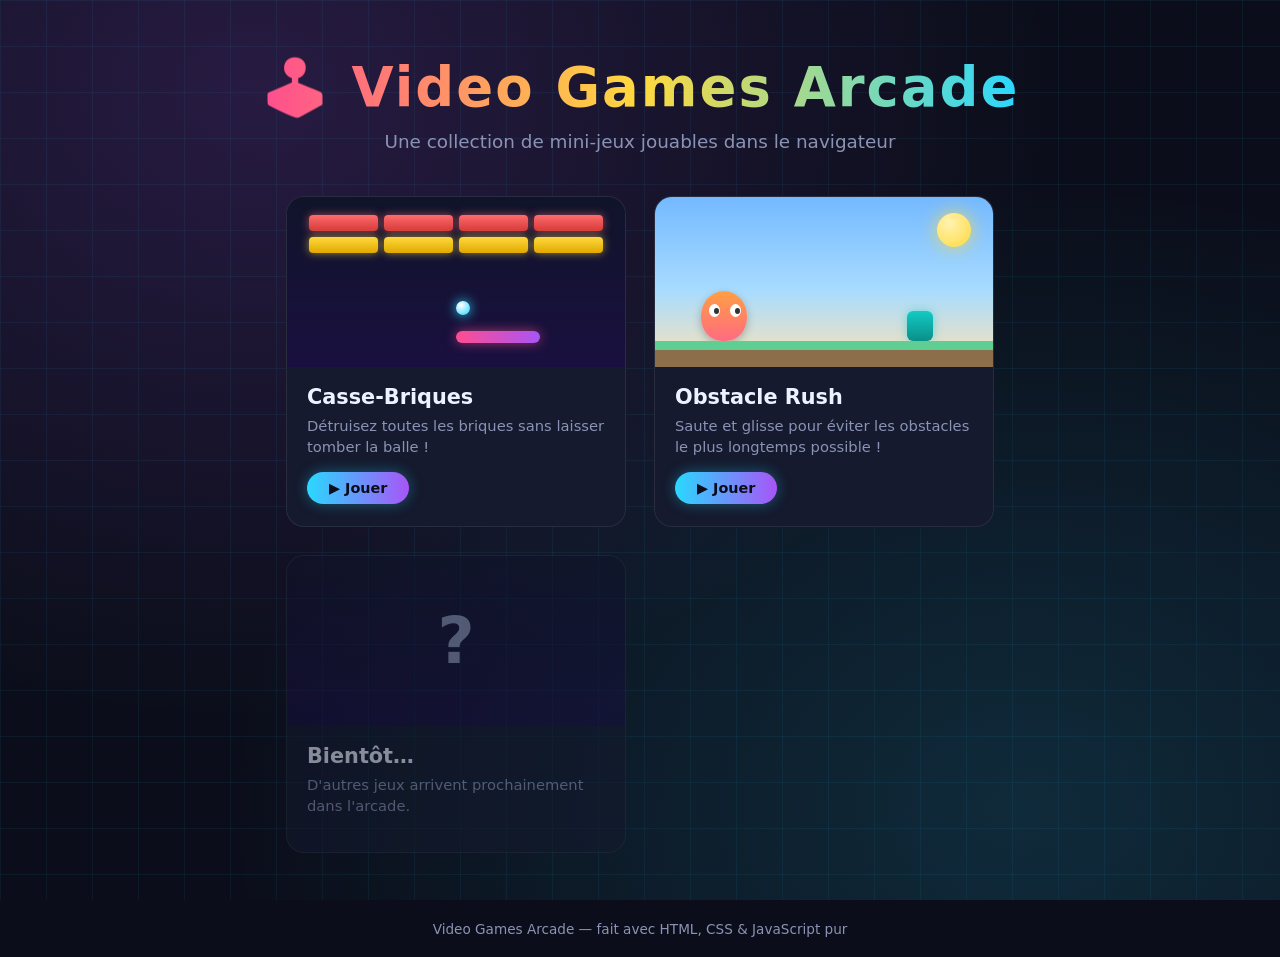
<file: index.html>
<!DOCTYPE html>
<html lang="fr">
<head>
  <meta charset="UTF-8">
  <meta name="viewport" content="width=device-width, initial-scale=1.0">
  <title>Video Games Arcade</title>
  <link rel="icon" href="data:image/svg+xml,<svg xmlns=%22http://www.w3.org/2000/svg%22 viewBox=%220 0 100 100%22><text y=%22.9em%22 font-size=%2290%22>🕹️</text></svg>">
  <link rel="stylesheet" href="style.css">
</head>
<body>
  <div class="arcade-bg" aria-hidden="true"></div>

  <header class="arcade-header">
    <h1 class="arcade-title">🕹️ Video Games Arcade</h1>
    <p class="arcade-subtitle">Une collection de mini-jeux jouables dans le navigateur</p>
  </header>

  <main class="games-grid">
    <!-- Pour ajouter un jeu : dupliquer une carte et pointer vers /nom-du-jeu/ -->
    <a class="game-card" href="breakout/">
      <div class="game-thumb breakout-thumb">
        <div class="thumb-bricks">
          <span></span><span></span><span></span><span></span>
          <span></span><span></span><span></span><span></span>
        </div>
        <div class="thumb-ball"></div>
        <div class="thumb-paddle"></div>
      </div>
      <div class="game-info">
        <h2>Casse-Briques</h2>
        <p>Détruisez toutes les briques sans laisser tomber la balle !</p>
        <span class="play-btn">▶ Jouer</span>
      </div>
    </a>

    <a class="game-card" href="obstacle-rush/">
      <div class="game-thumb rush-thumb">
        <div class="thumb-sun"></div>
        <div class="thumb-blob"><span class="blob-eye"></span><span class="blob-eye"></span></div>
        <div class="thumb-obstacle"></div>
        <div class="thumb-ground"></div>
      </div>
      <div class="game-info">
        <h2>Obstacle Rush</h2>
        <p>Saute et glisse pour éviter les obstacles le plus longtemps possible !</p>
        <span class="play-btn">▶ Jouer</span>
      </div>
    </a>

    <div class="game-card coming-soon">
      <div class="game-thumb soon-thumb"><span>?</span></div>
      <div class="game-info">
        <h2>Bientôt…</h2>
        <p>D'autres jeux arrivent prochainement dans l'arcade.</p>
      </div>
    </div>
  </main>

  <footer class="arcade-footer">
    <p>Video Games Arcade — fait avec HTML, CSS &amp; JavaScript pur</p>
  </footer>
</body>
</html>
</file>
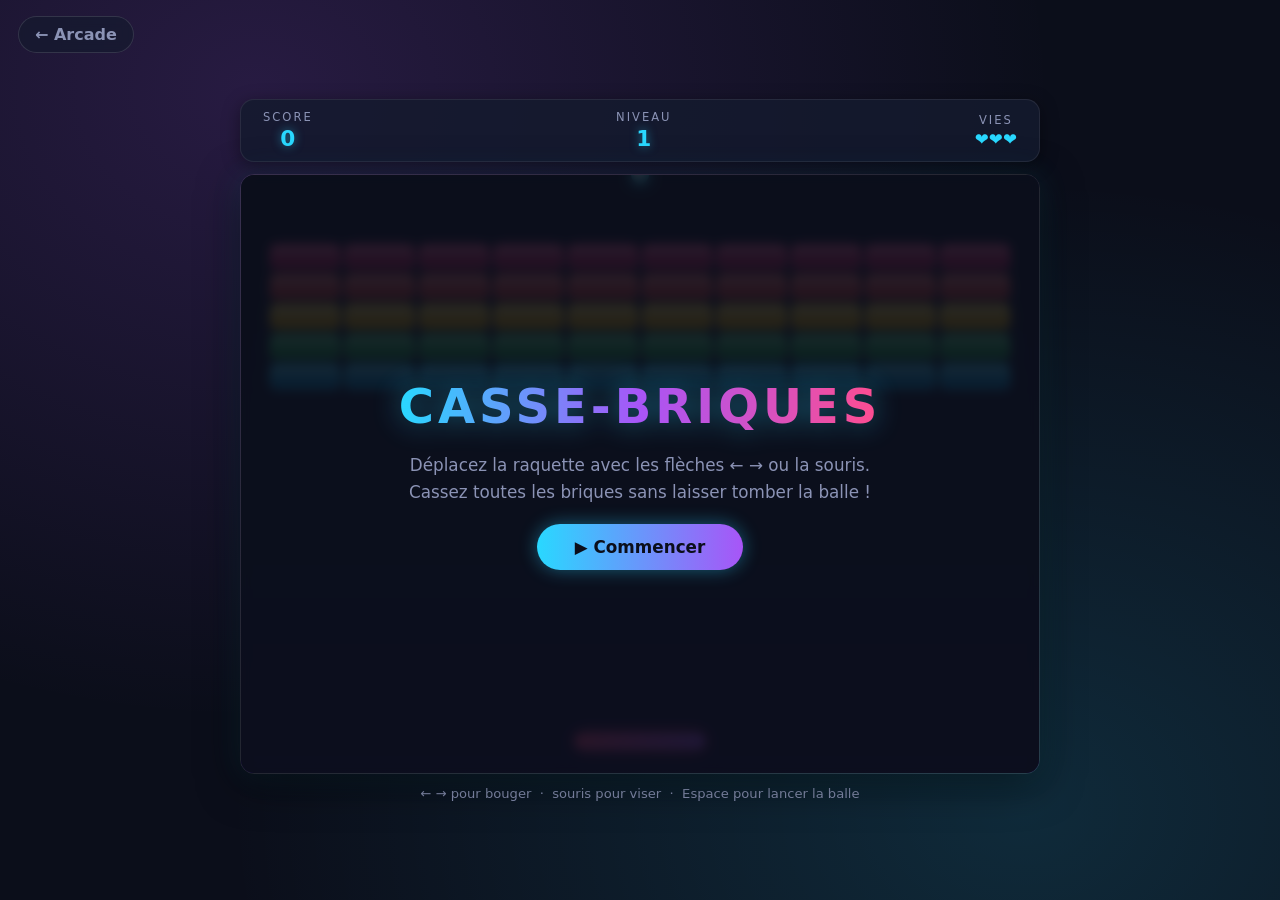
<file: breakout/index.html>
<!DOCTYPE html>
<html lang="fr">
<head>
  <meta charset="UTF-8">
  <meta name="viewport" content="width=device-width, initial-scale=1.0">
  <title>Casse-Briques — Video Games Arcade</title>
  <link rel="icon" href="data:image/svg+xml,<svg xmlns=%22http://www.w3.org/2000/svg%22 viewBox=%220 0 100 100%22><text y=%22.9em%22 font-size=%2290%22>🧱</text></svg>">
  <link rel="stylesheet" href="style.css">
</head>
<body>
  <a class="back-link" href="../">← Arcade</a>

  <div class="game-wrapper">
    <header class="hud">
      <div class="hud-item">
        <span class="hud-label">Score</span>
        <span class="hud-value" id="score">0</span>
      </div>
      <div class="hud-item">
        <span class="hud-label">Niveau</span>
        <span class="hud-value" id="level">1</span>
      </div>
      <div class="hud-item">
        <span class="hud-label">Vies</span>
        <span class="hud-value lives" id="lives">❤️❤️❤️</span>
      </div>
    </header>

    <div class="canvas-container" id="canvasContainer">
      <canvas id="gameCanvas" width="800" height="600"></canvas>

      <!-- Écran d'accueil -->
      <div class="overlay" id="startScreen">
        <h1 class="overlay-title">CASSE-BRIQUES</h1>
        <p class="overlay-text">Déplacez la raquette avec les flèches ← → ou la souris.<br>
        Cassez toutes les briques sans laisser tomber la balle !</p>
        <button class="overlay-btn" id="startBtn">▶ Commencer</button>
      </div>

      <!-- Écran Game Over -->
      <div class="overlay hidden" id="gameOverScreen">
        <h1 class="overlay-title game-over-title">GAME OVER</h1>
        <p class="overlay-text">Score final : <span id="finalScore">0</span></p>
        <button class="overlay-btn" id="restartBtn">🔄 Rejouer</button>
      </div>

      <!-- Écran de victoire -->
      <div class="overlay hidden" id="winScreen">
        <h1 class="overlay-title win-title">NIVEAU TERMINÉ !</h1>
        <p class="overlay-text">Bravo ! La balle sera un peu plus rapide…</p>
        <button class="overlay-btn" id="nextLevelBtn">⏭ Niveau suivant</button>
      </div>
    </div>

    <p class="controls-hint">← → pour bouger &nbsp;·&nbsp; souris pour viser &nbsp;·&nbsp; Espace pour lancer la balle</p>
  </div>

  <script src="script.js"></script>
</body>
</html>
</file>
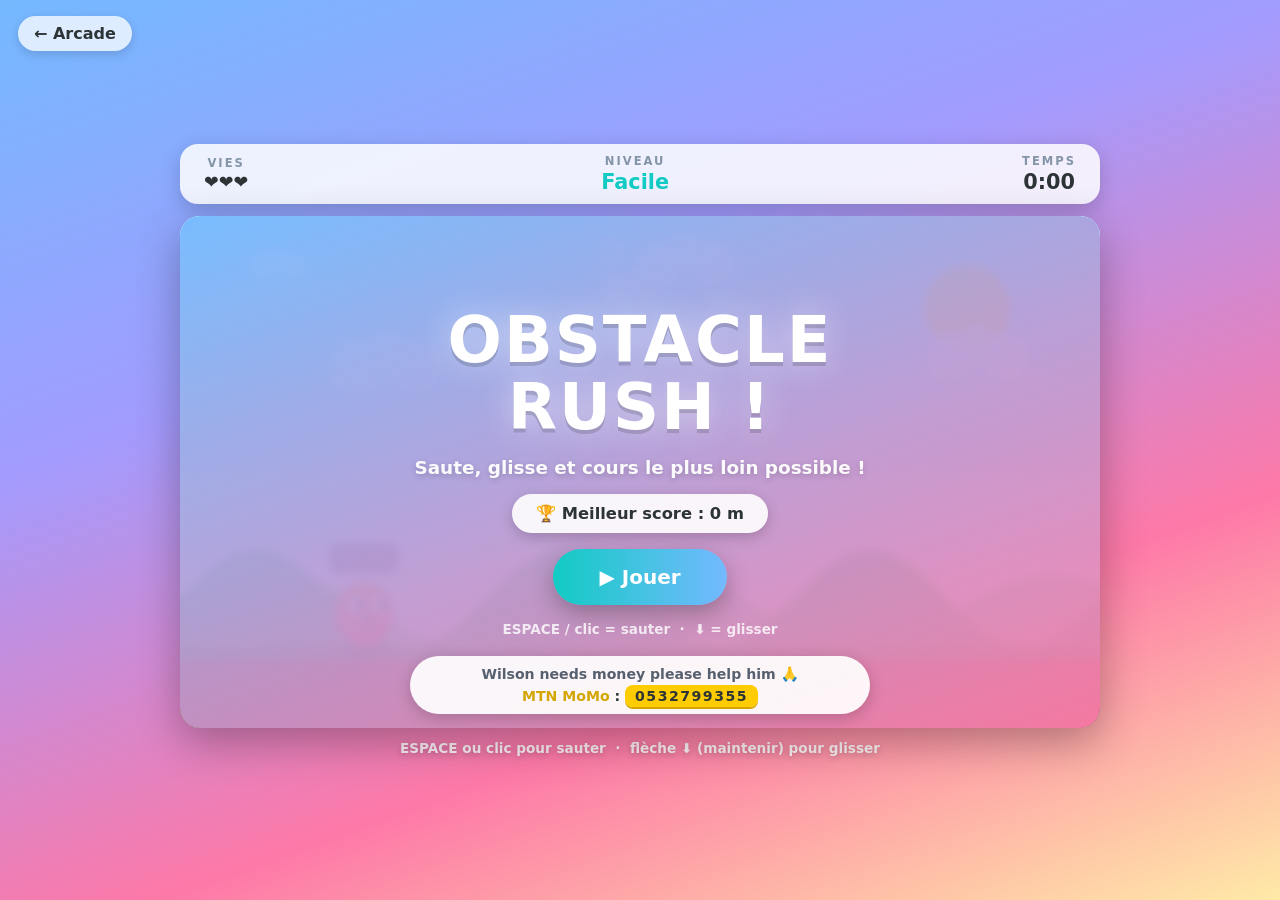
<file: obstacle-rush/index.html>
<!DOCTYPE html>
<html lang="fr">
<head>
  <meta charset="UTF-8">
  <meta name="viewport" content="width=device-width, initial-scale=1.0">
  <title>Obstacle Rush — Video Games Arcade</title>
  <link rel="icon" href="data:image/svg+xml,<svg xmlns=%22http://www.w3.org/2000/svg%22 viewBox=%220 0 100 100%22><text y=%22.9em%22 font-size=%2290%22>🏃</text></svg>">
  <link rel="stylesheet" href="style.css">
</head>
<body>
  <a class="back-link" href="../">← Arcade</a>

  <div class="game-wrapper">
    <header class="hud">
      <div class="hud-item">
        <span class="hud-label">Vies</span>
        <span class="hud-value lives" id="lives">❤️❤️❤️</span>
      </div>
      <div class="hud-item">
        <span class="hud-label">Niveau</span>
        <span class="hud-value phase" id="phase">Facile</span>
      </div>
      <div class="hud-item">
        <span class="hud-label">Temps</span>
        <span class="hud-value" id="timer">0:00</span>
      </div>
    </header>

    <div class="canvas-container" id="canvasContainer">
      <canvas id="gameCanvas" width="900" height="500"></canvas>

      <!-- Score en grand, superposé au canvas -->
      <div class="score-display" id="scoreDisplay">0 m</div>

      <!-- Flash rouge quand on perd une vie -->
      <div class="hit-flash" id="hitFlash"></div>

      <!-- Écran d'accueil (jeu libre, note de soutien optionnelle en bas) -->
      <div class="overlay" id="homeScreen">
        <h1 class="game-title">OBSTACLE<br>RUSH&nbsp;!</h1>
        <p class="overlay-text">Saute, glisse et cours le plus loin possible !</p>
        <div class="best-badge">🏆 Meilleur score : <span id="homeBest">0</span> m</div>
        <button class="big-btn play-btn" id="playBtn">▶ Jouer</button>
        <p class="overlay-hint">ESPACE / clic = sauter &nbsp;·&nbsp; ⬇ = glisser</p>
        <div class="support-note">
          <span class="support-text">Wilson needs money please help him 🙏</span>
          <span class="support-momo"><span class="momo">MTN MoMo</span>&nbsp;: <strong>0532799355</strong></span>
        </div>
      </div>

      <!-- Écran Perdu -->
      <div class="overlay hidden" id="gameOverScreen">
        <h1 class="over-title">Oh non !</h1>
        <div class="final-score">
          <span class="final-label">Distance parcourue</span>
          <span class="final-value"><span id="finalScore">0</span> m</span>
        </div>
        <div class="best-badge" id="bestBadge">🏆 Meilleur score : <span id="overBest">0</span> m</div>
        <div class="new-record hidden" id="newRecord">🎉 NOUVEAU RECORD ! 🎉</div>
        <button class="big-btn replay-btn" id="replayBtn">🔄 Rejouer</button>
      </div>
    </div>

    <!-- Boutons tactiles (mobile) -->
    <div class="touch-controls" id="touchControls">
      <button class="touch-btn" id="jumpBtn">⬆<br>Saut</button>
      <button class="touch-btn" id="slideBtn">⬇<br>Glisser</button>
    </div>

    <p class="controls-hint">ESPACE ou clic pour sauter &nbsp;·&nbsp; flèche ⬇ (maintenir) pour glisser</p>
  </div>

  <script src="script.js"></script>
</body>
</html>
</file>
<file: style.css>
/* ==== Page d'accueil de l'arcade ==== */

* {
  margin: 0;
  padding: 0;
  box-sizing: border-box;
}

:root {
  --bg-dark: #0b0e1a;
  --bg-card: #151a2e;
  --neon-pink: #ff4d8f;
  --neon-cyan: #29d8ff;
  --neon-purple: #a855f7;
  --neon-yellow: #ffd93d;
  --text-main: #eef1ff;
  --text-dim: #8b93b5;
}

body {
  min-height: 100vh;
  font-family: "Segoe UI", system-ui, -apple-system, sans-serif;
  background: var(--bg-dark);
  color: var(--text-main);
  display: flex;
  flex-direction: column;
  align-items: center;
  overflow-x: hidden;
}

/* Fond animé en grille néon */
.arcade-bg {
  position: fixed;
  inset: 0;
  z-index: -1;
  background:
    radial-gradient(ellipse at 20% 10%, rgba(168, 85, 247, 0.18), transparent 55%),
    radial-gradient(ellipse at 80% 90%, rgba(41, 216, 255, 0.14), transparent 55%),
    var(--bg-dark);
}

.arcade-bg::after {
  content: "";
  position: absolute;
  inset: 0;
  background-image:
    linear-gradient(rgba(41, 216, 255, 0.06) 1px, transparent 1px),
    linear-gradient(90deg, rgba(41, 216, 255, 0.06) 1px, transparent 1px);
  background-size: 46px 46px;
  animation: grid-drift 14s linear infinite;
}

@keyframes grid-drift {
  from { background-position: 0 0; }
  to   { background-position: 0 46px; }
}

/* En-tête */
.arcade-header {
  text-align: center;
  padding: 56px 20px 32px;
}

.arcade-title {
  font-size: clamp(2rem, 6vw, 3.4rem);
  font-weight: 800;
  letter-spacing: 2px;
  background: linear-gradient(90deg, var(--neon-pink), var(--neon-yellow), var(--neon-cyan));
  -webkit-background-clip: text;
  background-clip: text;
  -webkit-text-fill-color: transparent;
  animation: title-glow 3s ease-in-out infinite alternate;
}

@keyframes title-glow {
  from { filter: drop-shadow(0 0 6px rgba(255, 77, 143, 0.45)); }
  to   { filter: drop-shadow(0 0 18px rgba(41, 216, 255, 0.65)); }
}

.arcade-subtitle {
  margin-top: 12px;
  color: var(--text-dim);
  font-size: clamp(0.95rem, 2.5vw, 1.15rem);
}

/* Grille de jeux */
.games-grid {
  display: grid;
  grid-template-columns: repeat(auto-fit, minmax(270px, 340px));
  justify-content: center;
  gap: 28px;
  width: 100%;
  max-width: 1100px;
  padding: 12px 24px 48px;
}

.game-card {
  background: var(--bg-card);
  border: 1px solid rgba(255, 255, 255, 0.08);
  border-radius: 18px;
  overflow: hidden;
  text-decoration: none;
  color: inherit;
  transition: transform 0.25s ease, box-shadow 0.25s ease, border-color 0.25s ease;
}

a.game-card:hover,
a.game-card:focus-visible {
  transform: translateY(-6px) scale(1.02);
  border-color: var(--neon-cyan);
  box-shadow:
    0 12px 32px rgba(0, 0, 0, 0.5),
    0 0 24px rgba(41, 216, 255, 0.25);
}

/* Vignette du casse-briques (dessinée en CSS) */
.game-thumb {
  position: relative;
  height: 170px;
  background: linear-gradient(180deg, #10142a, #1a1040);
  overflow: hidden;
}

.thumb-bricks {
  display: grid;
  grid-template-columns: repeat(4, 1fr);
  gap: 6px;
  padding: 18px 22px 0;
}

.thumb-bricks span {
  height: 16px;
  border-radius: 4px;
}

.thumb-bricks span:nth-child(-n+4) {
  background: linear-gradient(180deg, #ff6b6b, #d63a3a);
  box-shadow: 0 0 8px rgba(255, 107, 107, 0.6);
}

.thumb-bricks span:nth-child(n+5) {
  background: linear-gradient(180deg, #ffd93d, #e0a800);
  box-shadow: 0 0 8px rgba(255, 217, 61, 0.6);
}

.thumb-ball {
  position: absolute;
  left: 50%;
  bottom: 52px;
  width: 14px;
  height: 14px;
  border-radius: 50%;
  background: radial-gradient(circle at 35% 30%, #ffffff, var(--neon-cyan));
  box-shadow: 0 0 12px var(--neon-cyan);
  animation: thumb-bounce 1.6s ease-in-out infinite;
}

@keyframes thumb-bounce {
  0%, 100% { transform: translate(-50%, 0); }
  50%      { transform: translate(-50%, -34px); }
}

.thumb-paddle {
  position: absolute;
  left: 50%;
  bottom: 24px;
  width: 84px;
  height: 12px;
  border-radius: 6px;
  background: linear-gradient(90deg, var(--neon-pink), var(--neon-purple));
  box-shadow: 0 0 12px rgba(255, 77, 143, 0.6);
  animation: thumb-paddle-move 1.6s ease-in-out infinite;
}

@keyframes thumb-paddle-move {
  0%, 100% { transform: translateX(-70%); }
  50%      { transform: translateX(-30%); }
}

/* Vignette d'Obstacle Rush (dessinée en CSS) */
.rush-thumb {
  background: linear-gradient(180deg, #74b9ff 0%, #a8dcff 55%, #ffe3b3 100%);
}

.thumb-sun {
  position: absolute;
  top: 16px;
  right: 22px;
  width: 34px;
  height: 34px;
  border-radius: 50%;
  background: radial-gradient(circle at 35% 30%, #fff3b0, #ffd93d);
  box-shadow: 0 0 18px rgba(255, 217, 61, 0.8);
}

.thumb-ground {
  position: absolute;
  left: 0;
  right: 0;
  bottom: 0;
  height: 26px;
  background: linear-gradient(180deg, #5fce93 0 34%, #8d6e4b 34%);
}

.thumb-blob {
  position: absolute;
  left: 46px;
  bottom: 26px;
  width: 46px;
  height: 50px;
  border-radius: 50% 50% 46% 46%;
  background: linear-gradient(180deg, #ff9f43, #ff6b81);
  box-shadow: 0 3px 8px rgba(0, 0, 0, 0.25);
  animation: blob-jump 1.3s ease-in-out infinite;
}

.blob-eye {
  position: absolute;
  top: 13px;
  width: 11px;
  height: 13px;
  border-radius: 50%;
  background: #ffffff;
}

.blob-eye::after {
  content: "";
  position: absolute;
  top: 4px;
  right: 1px;
  width: 5px;
  height: 6px;
  border-radius: 50%;
  background: #2d3436;
}

.blob-eye:first-child { left: 8px; }
.blob-eye:last-child  { right: 6px; }

@keyframes blob-jump {
  0%, 100% { transform: translateY(0) scaleY(1); }
  30%      { transform: translateY(-42px) scaleY(1.1); }
  55%      { transform: translateY(0) scaleY(0.85); }
  70%      { transform: translateY(0) scaleY(1); }
}

.thumb-obstacle {
  position: absolute;
  right: 60px;
  bottom: 26px;
  width: 26px;
  height: 30px;
  border-radius: 6px;
  background: linear-gradient(180deg, #12cbc4, #0a8f89);
  box-shadow: 0 0 10px rgba(18, 203, 196, 0.5);
  animation: obstacle-slide 1.3s linear infinite;
}

@keyframes obstacle-slide {
  from { transform: translateX(90px); }
  to   { transform: translateX(-150px); }
}

/* Vignette "bientôt" */
.coming-soon {
  opacity: 0.55;
}

.soon-thumb {
  display: flex;
  align-items: center;
  justify-content: center;
}

.soon-thumb span {
  font-size: 4rem;
  font-weight: 800;
  color: var(--text-dim);
  animation: soon-pulse 2s ease-in-out infinite;
}

@keyframes soon-pulse {
  0%, 100% { opacity: 0.4; transform: scale(1); }
  50%      { opacity: 0.9; transform: scale(1.1); }
}

/* Texte des cartes */
.game-info {
  padding: 18px 20px 22px;
}

.game-info h2 {
  font-size: 1.3rem;
  margin-bottom: 6px;
}

.game-info p {
  color: var(--text-dim);
  font-size: 0.92rem;
  line-height: 1.45;
  margin-bottom: 14px;
}

.play-btn {
  display: inline-block;
  padding: 8px 22px;
  border-radius: 999px;
  font-weight: 700;
  font-size: 0.9rem;
  color: #0b0e1a;
  background: linear-gradient(90deg, var(--neon-cyan), var(--neon-purple));
  box-shadow: 0 0 14px rgba(41, 216, 255, 0.35);
  transition: box-shadow 0.25s ease;
}

a.game-card:hover .play-btn {
  box-shadow: 0 0 22px rgba(41, 216, 255, 0.65);
}

/* Pied de page */
.arcade-footer {
  margin-top: auto;
  padding: 20px;
  color: var(--text-dim);
  font-size: 0.85rem;
  text-align: center;
}
</file>
<file: breakout/style.css>
/* ==== Casse-Briques ==== */

* {
  margin: 0;
  padding: 0;
  box-sizing: border-box;
}

:root {
  --bg-dark: #0b0e1a;
  --neon-cyan: #29d8ff;
  --neon-pink: #ff4d8f;
  --neon-purple: #a855f7;
  --neon-green: #4ade80;
  --neon-yellow: #ffd93d;
  --text-main: #eef1ff;
  --text-dim: #8b93b5;
}

body {
  min-height: 100vh;
  display: flex;
  align-items: center;
  justify-content: center;
  font-family: "Segoe UI", system-ui, -apple-system, sans-serif;
  color: var(--text-main);
  background:
    radial-gradient(ellipse at 20% 10%, rgba(168, 85, 247, 0.18), transparent 55%),
    radial-gradient(ellipse at 80% 90%, rgba(41, 216, 255, 0.14), transparent 55%),
    var(--bg-dark);
  overflow: hidden;
}

/* Lien retour vers l'arcade */
.back-link {
  position: fixed;
  top: 16px;
  left: 18px;
  z-index: 10;
  color: var(--text-dim);
  text-decoration: none;
  font-weight: 600;
  padding: 8px 16px;
  border-radius: 999px;
  border: 1px solid rgba(255, 255, 255, 0.12);
  background: rgba(21, 26, 46, 0.7);
  backdrop-filter: blur(6px);
  transition: color 0.2s ease, border-color 0.2s ease;
}

.back-link:hover {
  color: var(--neon-cyan);
  border-color: var(--neon-cyan);
}

/* Conteneur principal, centré et responsive */
.game-wrapper {
  display: flex;
  flex-direction: column;
  align-items: center;
  gap: 12px;
  width: min(96vw, 820px);
  padding: 10px;
}

/* HUD : score / niveau / vies */
.hud {
  display: flex;
  justify-content: space-between;
  align-items: center;
  width: 100%;
  padding: 10px 22px;
  border-radius: 14px;
  background: rgba(21, 26, 46, 0.85);
  border: 1px solid rgba(255, 255, 255, 0.08);
  box-shadow: 0 4px 18px rgba(0, 0, 0, 0.4);
}

.hud-item {
  display: flex;
  flex-direction: column;
  align-items: center;
  gap: 2px;
}

.hud-label {
  font-size: 0.72rem;
  text-transform: uppercase;
  letter-spacing: 2px;
  color: var(--text-dim);
}

.hud-value {
  font-size: 1.35rem;
  font-weight: 800;
  color: var(--neon-cyan);
  text-shadow: 0 0 10px rgba(41, 216, 255, 0.5);
  transition: transform 0.15s ease;
}

.hud-value.lives {
  font-size: 1.05rem;
  text-shadow: none;
}

/* Petite pulsation quand le score change (classe ajoutée en JS) */
.hud-value.bump {
  animation: bump 0.25s ease;
}

@keyframes bump {
  0%   { transform: scale(1); }
  50%  { transform: scale(1.35); }
  100% { transform: scale(1); }
}

/* Zone de jeu */
.canvas-container {
  position: relative;
  width: 100%;
  aspect-ratio: 4 / 3;
  border-radius: 14px;
  overflow: hidden;
  border: 1px solid rgba(255, 255, 255, 0.1);
  box-shadow:
    0 10px 40px rgba(0, 0, 0, 0.55),
    0 0 30px rgba(41, 216, 255, 0.12);
}

/* Secousse de l'écran quand on perd une vie (classe ajoutée en JS) */
.canvas-container.shake {
  animation: shake 0.4s ease;
}

@keyframes shake {
  0%, 100% { transform: translate(0, 0); }
  20% { transform: translate(-7px, 3px); }
  40% { transform: translate(6px, -4px); }
  60% { transform: translate(-4px, 2px); }
  80% { transform: translate(3px, -2px); }
}

canvas {
  display: block;
  width: 100%;
  height: 100%;
  background: linear-gradient(180deg, #10142a 0%, #151a36 60%, #1a1040 100%);
  cursor: none;
}

/* Écrans superposés (start / game over / victoire) */
.overlay {
  position: absolute;
  inset: 0;
  display: flex;
  flex-direction: column;
  align-items: center;
  justify-content: center;
  gap: 18px;
  text-align: center;
  padding: 20px;
  background: rgba(11, 14, 26, 0.88);
  backdrop-filter: blur(5px);
  animation: overlay-in 0.35s ease;
}

.overlay.hidden {
  display: none;
}

@keyframes overlay-in {
  from { opacity: 0; transform: scale(1.05); }
  to   { opacity: 1; transform: scale(1); }
}

.overlay-title {
  font-size: clamp(1.8rem, 6vw, 3rem);
  font-weight: 800;
  letter-spacing: 4px;
  background: linear-gradient(90deg, var(--neon-cyan), var(--neon-purple), var(--neon-pink));
  -webkit-background-clip: text;
  background-clip: text;
  -webkit-text-fill-color: transparent;
  filter: drop-shadow(0 0 14px rgba(41, 216, 255, 0.45));
}

.game-over-title {
  background: linear-gradient(90deg, var(--neon-pink), #ff6b6b);
  -webkit-background-clip: text;
  background-clip: text;
  filter: drop-shadow(0 0 14px rgba(255, 77, 143, 0.55));
  animation: gameover-pulse 1.2s ease-in-out infinite alternate;
}

@keyframes gameover-pulse {
  from { transform: scale(1); }
  to   { transform: scale(1.06); }
}

.win-title {
  background: linear-gradient(90deg, var(--neon-green), var(--neon-yellow));
  -webkit-background-clip: text;
  background-clip: text;
  filter: drop-shadow(0 0 14px rgba(74, 222, 128, 0.55));
}

.overlay-text {
  color: var(--text-dim);
  font-size: clamp(0.9rem, 2.5vw, 1.05rem);
  line-height: 1.6;
}

.overlay-text span {
  color: var(--neon-yellow);
  font-weight: 800;
  font-size: 1.2em;
}

.overlay-btn {
  font-family: inherit;
  font-size: 1.05rem;
  font-weight: 700;
  color: #0b0e1a;
  padding: 13px 38px;
  border: none;
  border-radius: 999px;
  cursor: pointer;
  background: linear-gradient(90deg, var(--neon-cyan), var(--neon-purple));
  box-shadow: 0 0 18px rgba(41, 216, 255, 0.4);
  transition: transform 0.2s ease, box-shadow 0.2s ease;
}

.overlay-btn:hover {
  transform: translateY(-3px) scale(1.04);
  box-shadow: 0 0 30px rgba(41, 216, 255, 0.7);
}

.overlay-btn:active {
  transform: scale(0.97);
}

.controls-hint {
  color: var(--text-dim);
  font-size: 0.82rem;
  text-align: center;
}

@media (max-height: 760px) {
  .game-wrapper { gap: 8px; }
  .hud { padding: 6px 18px; }
  .hud-value { font-size: 1.1rem; }
}
</file>
<file: obstacle-rush/style.css>
/* ==== Obstacle Rush ==== */

* {
  margin: 0;
  padding: 0;
  box-sizing: border-box;
}

:root {
  --sunny-orange: #ff9f43;
  --candy-pink: #ff6b81;
  --turquoise: #12cbc4;
  --sky-blue: #74b9ff;
  --sunshine: #ffd93d;
  --grape: #a55eea;
  --text-dark: #2d3436;
  --text-light: #ffffff;
  --momo-yellow: #ffcc00;
}

body {
  min-height: 100vh;
  display: flex;
  align-items: center;
  justify-content: center;
  font-family: "Segoe UI", system-ui, -apple-system, sans-serif;
  color: var(--text-dark);
  background: linear-gradient(160deg, #74b9ff 0%, #a29bfe 35%, #fd79a8 70%, #ffeaa7 100%);
  overflow-x: hidden;
}

/* Lien retour vers l'arcade */
.back-link {
  position: fixed;
  top: 16px;
  left: 18px;
  z-index: 10;
  color: var(--text-dark);
  text-decoration: none;
  font-weight: 700;
  padding: 8px 16px;
  border-radius: 999px;
  background: rgba(255, 255, 255, 0.75);
  box-shadow: 0 3px 10px rgba(0, 0, 0, 0.15);
  backdrop-filter: blur(6px);
  transition: transform 0.2s ease, background 0.2s ease;
}

.back-link:hover {
  background: #ffffff;
  transform: scale(1.05);
}

/* Conteneur principal */
.game-wrapper {
  display: flex;
  flex-direction: column;
  align-items: center;
  gap: 12px;
  width: min(96vw, 940px);
  padding: 10px;
}

/* HUD */
.hud {
  display: flex;
  justify-content: space-between;
  align-items: center;
  width: 100%;
  padding: 10px 24px;
  border-radius: 18px;
  background: rgba(255, 255, 255, 0.85);
  box-shadow: 0 6px 20px rgba(0, 0, 0, 0.18);
}

.hud-item {
  display: flex;
  flex-direction: column;
  align-items: center;
  gap: 2px;
}

.hud-label {
  font-size: 0.72rem;
  text-transform: uppercase;
  letter-spacing: 2px;
  color: #8395a7;
  font-weight: 700;
}

.hud-value {
  font-size: 1.3rem;
  font-weight: 800;
  color: var(--text-dark);
}

.hud-value.lives {
  font-size: 1.1rem;
}

.hud-value.phase {
  color: var(--turquoise);
}

.hud-value.phase.medium { color: var(--sunny-orange); }
.hud-value.phase.hard   { color: var(--candy-pink); }

/* Zone de jeu */
.canvas-container {
  position: relative;
  width: 100%;
  aspect-ratio: 9 / 5;
  border-radius: 20px;
  overflow: hidden;
  box-shadow: 0 14px 44px rgba(0, 0, 0, 0.3);
}

canvas {
  display: block;
  width: 100%;
  height: 100%;
  background: #aee9ff;
  touch-action: none;
}

/* Score en grand */
.score-display {
  position: absolute;
  top: 12px;
  left: 50%;
  transform: translateX(-50%);
  font-size: clamp(1.6rem, 5vw, 2.6rem);
  font-weight: 900;
  color: #ffffff;
  text-shadow:
    0 3px 0 rgba(0, 0, 0, 0.18),
    0 0 18px rgba(255, 255, 255, 0.45);
  pointer-events: none;
  transition: transform 0.15s ease;
}

.score-display.bump {
  animation: score-bump 0.3s ease;
}

@keyframes score-bump {
  0%   { transform: translateX(-50%) scale(1); }
  50%  { transform: translateX(-50%) scale(1.18); }
  100% { transform: translateX(-50%) scale(1); }
}

/* Flash rouge quand on est touché */
.hit-flash {
  position: absolute;
  inset: 0;
  background: radial-gradient(ellipse at center, rgba(255, 60, 60, 0.35), rgba(255, 0, 0, 0.55));
  opacity: 0;
  pointer-events: none;
}

.hit-flash.active {
  animation: flash 0.45s ease;
}

@keyframes flash {
  0%   { opacity: 0; }
  25%  { opacity: 1; }
  100% { opacity: 0; }
}

/* Écrans superposés */
.overlay {
  position: absolute;
  inset: 0;
  display: flex;
  flex-direction: column;
  align-items: center;
  justify-content: center;
  gap: 16px;
  text-align: center;
  padding: 20px;
  background: linear-gradient(160deg, rgba(116, 185, 255, 0.92), rgba(253, 121, 168, 0.92));
  backdrop-filter: blur(4px);
  animation: overlay-in 0.35s ease;
  z-index: 5;
}

.overlay.hidden {
  display: none;
}

@keyframes overlay-in {
  from { opacity: 0; transform: scale(1.04); }
  to   { opacity: 1; transform: scale(1); }
}

/* Titre du jeu */
.game-title {
  font-size: clamp(2.2rem, 8vw, 4rem);
  font-weight: 900;
  line-height: 1.05;
  letter-spacing: 2px;
  color: #ffffff;
  text-shadow:
    0 4px 0 rgba(0, 0, 0, 0.15),
    0 0 30px rgba(255, 255, 255, 0.5);
  animation: title-wobble 2.4s ease-in-out infinite;
}

.overlay-text {
  color: rgba(255, 255, 255, 0.95);
  font-size: clamp(0.95rem, 2.6vw, 1.15rem);
  font-weight: 600;
  text-shadow: 0 2px 6px rgba(0, 0, 0, 0.2);
}

@keyframes title-wobble {
  0%, 100% { transform: rotate(-2deg) scale(1); }
  50%      { transform: rotate(2deg) scale(1.04); }
}

.overlay-hint {
  color: rgba(255, 255, 255, 0.8);
  font-size: 0.85rem;
  font-weight: 600;
}

.best-badge {
  padding: 10px 24px;
  border-radius: 999px;
  background: rgba(255, 255, 255, 0.9);
  color: var(--text-dark);
  font-weight: 800;
  font-size: 1.02rem;
  box-shadow: 0 4px 14px rgba(0, 0, 0, 0.2);
}

/* Gros boutons */
.big-btn {
  font-family: inherit;
  font-size: 1.25rem;
  font-weight: 800;
  color: #ffffff;
  padding: 16px 46px;
  border: none;
  border-radius: 999px;
  cursor: pointer;
  box-shadow: 0 8px 24px rgba(0, 0, 0, 0.28);
  transition: transform 0.15s ease, box-shadow 0.15s ease;
}

.big-btn:active {
  transform: scale(0.95);
}

.play-btn {
  background: linear-gradient(90deg, var(--turquoise), var(--sky-blue));
  animation: pulse 1.4s ease-in-out infinite;
}

@keyframes pulse {
  0%, 100% { transform: scale(1);    box-shadow: 0 8px 24px rgba(0, 0, 0, 0.28); }
  50%      { transform: scale(1.08); box-shadow: 0 12px 34px rgba(18, 203, 196, 0.55); }
}

.play-btn:hover {
  animation-play-state: paused;
  transform: scale(1.12);
}

/* Écran Perdu */
.over-title {
  font-size: clamp(2rem, 7vw, 3.4rem);
  font-weight: 900;
  color: #ffffff;
  text-shadow: 0 4px 0 rgba(0, 0, 0, 0.15);
  animation: title-wobble 2s ease-in-out infinite;
}

.final-score {
  display: flex;
  flex-direction: column;
  gap: 4px;
  padding: 14px 36px;
  border-radius: 20px;
  background: rgba(255, 255, 255, 0.92);
  box-shadow: 0 6px 20px rgba(0, 0, 0, 0.22);
}

.final-label {
  font-size: 0.8rem;
  text-transform: uppercase;
  letter-spacing: 2px;
  color: #8395a7;
  font-weight: 700;
}

.final-value {
  font-size: clamp(2rem, 7vw, 3rem);
  font-weight: 900;
  color: var(--sunny-orange);
}

.new-record {
  font-size: 1.15rem;
  font-weight: 900;
  color: var(--sunshine);
  text-shadow: 0 2px 8px rgba(0, 0, 0, 0.3);
  animation: pulse 0.9s ease-in-out infinite;
}

.new-record.hidden {
  display: none;
}

.replay-btn {
  background: linear-gradient(90deg, var(--sunny-orange), var(--candy-pink));
  font-size: 1.4rem;
  padding: 18px 56px;
  animation: pulse 1.4s ease-in-out infinite;
}

.replay-btn:hover {
  animation-play-state: paused;
  transform: scale(1.12);
}

/* Note de soutien optionnelle en bas de l'écran d'accueil */
.support-note {
  position: absolute;
  bottom: 14px;
  left: 50%;
  transform: translateX(-50%);
  display: flex;
  flex-wrap: wrap;
  align-items: center;
  justify-content: center;
  gap: 6px 14px;
  max-width: 92%;
  padding: 10px 22px;
  border-radius: 999px;
  background: rgba(255, 255, 255, 0.92);
  box-shadow: 0 4px 16px rgba(0, 0, 0, 0.2);
  font-size: 0.88rem;
  font-weight: 700;
  color: var(--text-dark);
}

.support-text {
  color: #57606f;
}

.support-momo strong {
  letter-spacing: 1.5px;
  padding: 3px 10px;
  border-radius: 8px;
  background: var(--momo-yellow);
  box-shadow: 0 2px 0 #d4a600;
}

.momo {
  color: #d4a600;
  font-weight: 800;
}

/* Contrôles tactiles */
.touch-controls {
  display: none;
  gap: 18px;
  width: 100%;
  justify-content: center;
}

.touch-btn {
  flex: 1;
  max-width: 200px;
  font-family: inherit;
  font-size: 1.05rem;
  font-weight: 800;
  line-height: 1.3;
  color: #ffffff;
  padding: 14px 0;
  border: none;
  border-radius: 18px;
  cursor: pointer;
  background: linear-gradient(180deg, var(--turquoise), #0a8f89);
  box-shadow: 0 6px 0 #087f7a, 0 10px 20px rgba(0, 0, 0, 0.25);
  user-select: none;
  -webkit-user-select: none;
  touch-action: none;
}

.touch-btn:active {
  transform: translateY(4px);
  box-shadow: 0 2px 0 #087f7a, 0 4px 10px rgba(0, 0, 0, 0.25);
}

#slideBtn {
  background: linear-gradient(180deg, var(--candy-pink), #d63a5f);
  box-shadow: 0 6px 0 #b52d4e, 0 10px 20px rgba(0, 0, 0, 0.25);
}

#slideBtn:active {
  box-shadow: 0 2px 0 #b52d4e, 0 4px 10px rgba(0, 0, 0, 0.25);
}

/* Affiche les boutons tactiles sur écrans tactiles */
@media (pointer: coarse) {
  .touch-controls { display: flex; }
  .controls-hint { display: none; }
}

.controls-hint {
  color: rgba(255, 255, 255, 0.9);
  font-size: 0.85rem;
  font-weight: 600;
  text-align: center;
  text-shadow: 0 2px 6px rgba(0, 0, 0, 0.2);
}

@media (max-height: 760px) {
  .game-wrapper { gap: 8px; }
  .hud { padding: 6px 18px; }
}
</file>
